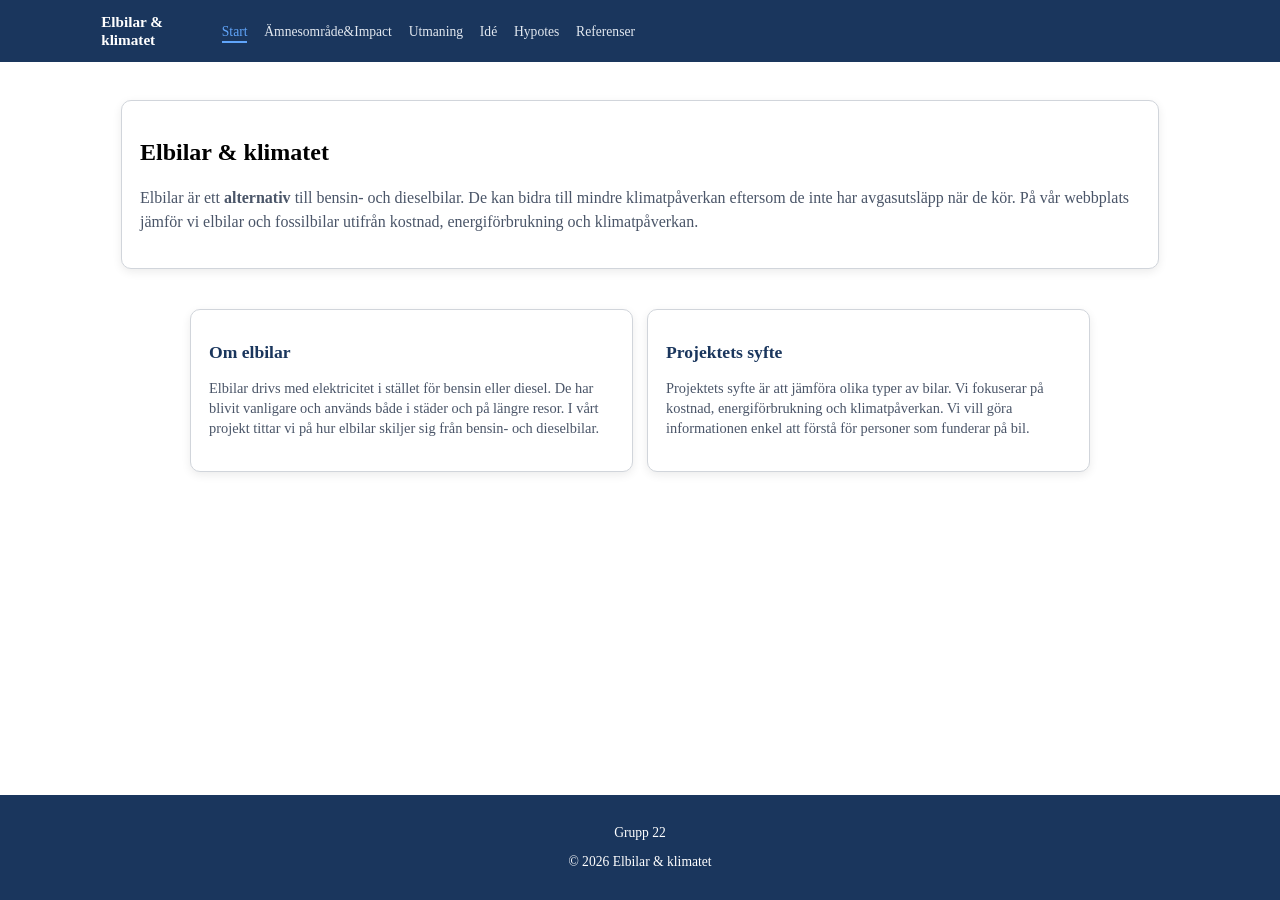
<file: index.html>
<!DOCTYPE html>
<html lang="sv">

<head>
    <meta charset="UTF-8">
    <meta name="viewport" content="width=device-width, initial-scale=1.0">
    <title>Elbilar &amp; klimatet</title>
    <link rel="stylesheet" href="style.css">
</head>

<body>

<header>
    <nav> 

        <a class="logo" href="index.html">Elbilar &amp; klimatet</a>

        <div class="nav-links">
         <a href="index.html" class="active">Start</a>
         <a href="amnesomrade.html">Ämnesområde&Impact</a> 
         <a href="utmaningar.html">Utmaning</a>
         <a href="ide.html">Idé</a>
          <a href="hypotes.html">Hypotes</a> 
        <a href="references.html">Referenser</a>
        </div> 
 
    </nav>
</header>  

 
<main>

   <section class="idea-section">

    <div class="card idea-box">
        <h1>Elbilar &amp; klimatet</h1>

        <p>
        Elbilar är ett <strong>alternativ</strong> till bensin- och dieselbilar. De kan bidra till mindre klimatpåverkan eftersom de inte har avgasutsläpp när de kör. På vår webbplats jämför vi elbilar och fossilbilar utifrån kostnad, energiförbrukning och klimatpåverkan.
        </p>
    </div> 

</section> 

   <section class="card-grid"> 
    <div class="card">
    <h2>Om elbilar</h2>
    <p>
        Elbilar drivs med elektricitet i stället för bensin eller diesel. De har blivit vanligare och används både i städer och på längre resor. I vårt projekt tittar vi på hur elbilar skiljer sig från bensin- och dieselbilar.
    </p>
</div>

<div class="card">
    <h2>Projektets syfte</h2>
    <p>
        Projektets syfte är att jämföra olika typer av bilar. Vi fokuserar på kostnad, energiförbrukning och klimatpåverkan. Vi vill göra informationen enkel att förstå för personer som funderar på bil.
    </p>
</div> 
   </section>
</main>

<footer>

    <p> Grupp 22 </p> 
    
    <p>&copy; 2026 Elbilar &amp; klimatet</p>
  
</footer>
</file>
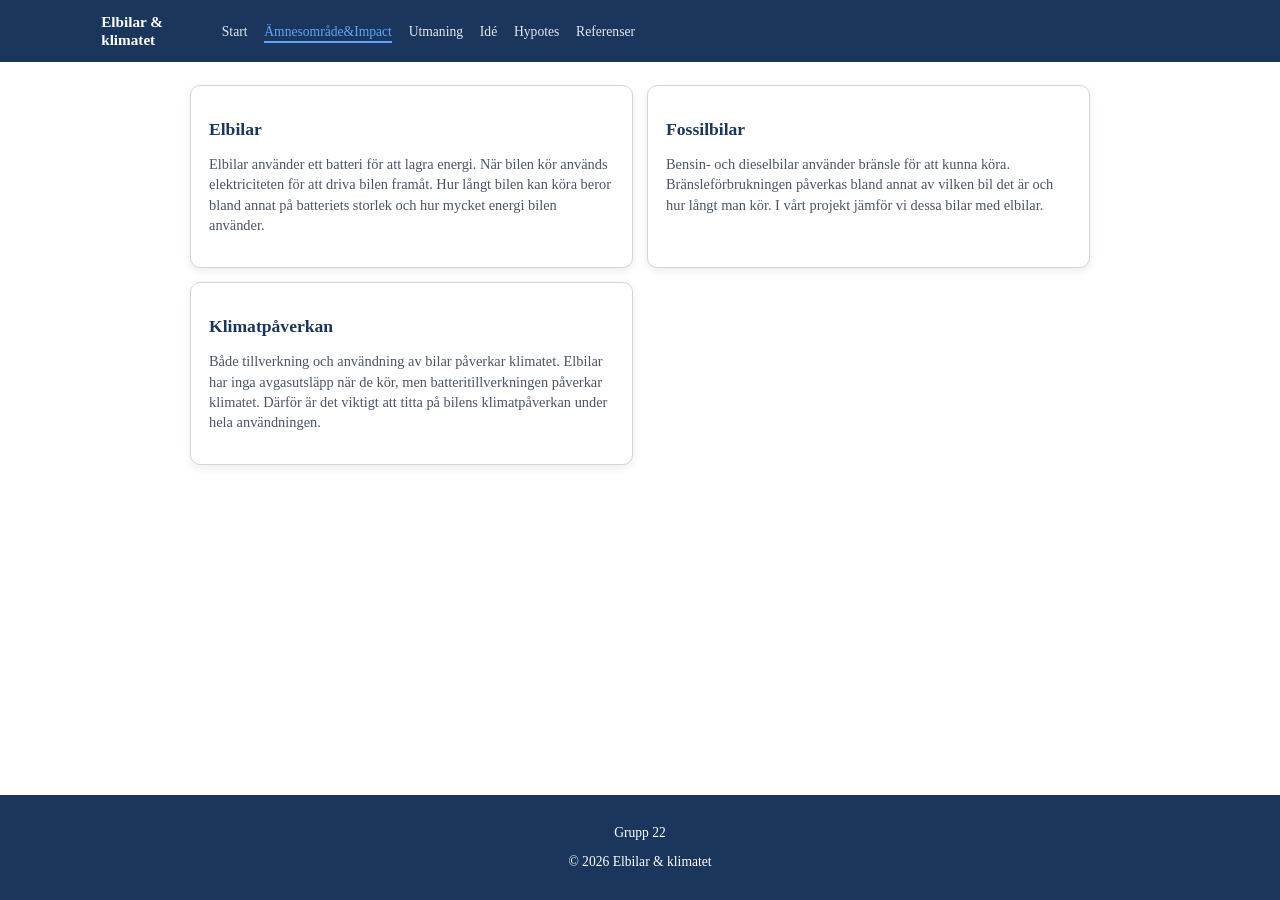
<file: amnesomrade.html>
<!DOCTYPE html>
<html lang="sv">

<head>
    <meta charset="UTF-8">
    <meta name="viewport" content="width=device-width, initial-scale=1.0">
    <title>Ämnesområde - Elbilar &amp; klimatet</title>
    <link rel="stylesheet" href="style.css">
</head>

<body>

<header>
    <nav>
        <a class="logo" href="index.html">Elbilar &amp; klimatet</a>

        <div class="nav-links">
            <a href="index.html">Start</a>
            <a href="amnesomrade.html" class="active">Ämnesområde&Impact</a>
            <a href="utmaningar.html">Utmaning</a>  
            <a href="ide.html">Idé</a>
            <a href="hypotes.html">Hypotes</a> 
            <a href="references.html">Referenser</a>  
        </div>
    </nav>
</header> 

<main>

    <section class="card-grid">

        <div class="card">
            <h2>Elbilar</h2>
            <p>
                Elbilar använder ett batteri för att lagra energi. När bilen kör används elektriciteten för att driva bilen framåt. Hur långt bilen kan köra beror bland annat på batteriets storlek och hur mycket energi bilen använder.
            </p> 
        </div>

        <div class="card">
            <h2>Fossilbilar</h2>
            <p>
               

Bensin- och dieselbilar använder bränsle för att kunna köra. Bränsleförbrukningen påverkas bland annat av vilken bil det är och hur långt man kör. I vårt projekt jämför vi dessa bilar med elbilar.
            </p>
        </div>
        
        <div class="card">
    <h2>Klimatpåverkan</h2>
    <p>
        Både tillverkning och användning av bilar påverkar klimatet.
        Elbilar har inga avgasutsläpp när de kör, men batteritillverkningen påverkar klimatet.
        Därför är det viktigt att titta på bilens klimatpåverkan under hela användningen.
    </p>
</div>

    </section>

</main>   
<footer>
    <p>Grupp 22</p>
    <p>&copy; 2026 Elbilar &amp; klimatet</p> 
</footer>
</file>
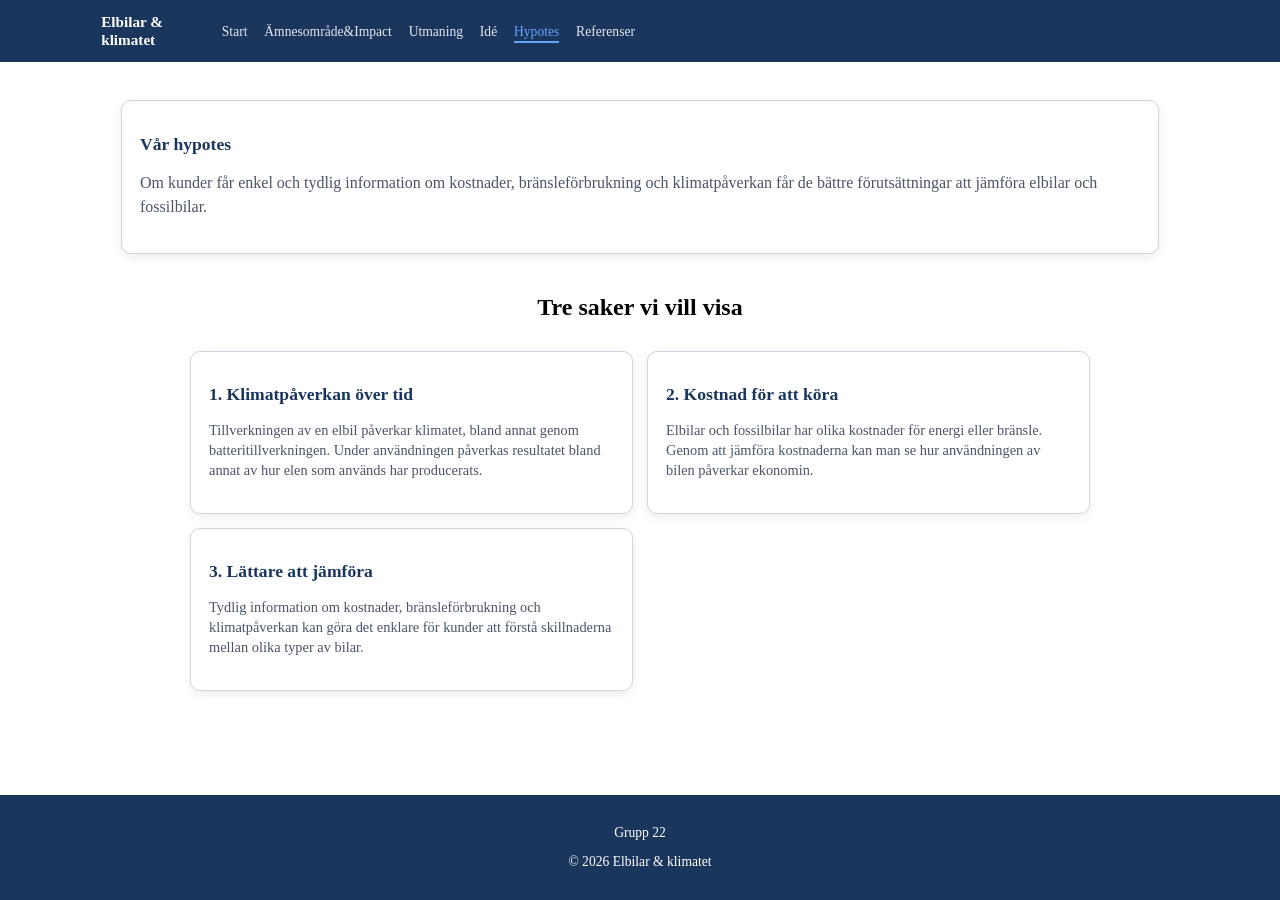
<file: hypotes.html>
<!DOCTYPE html>
<html lang="sv">

<head>
    <meta charset="UTF-8">
    <meta name="viewport" content="width=device-width, initial-scale=1.0">
    <title>Hypotes - Elbilar &amp; klimatet</title>
    <link rel="stylesheet" href="style.css">
</head>

<body>

<header>
    <nav>

        <a class="logo" href="index.html">Elbilar &amp; klimatet</a>

        <div class="nav-links">
            <a href="index.html">Start</a>
           <a href="amnesomrade.html">Ämnesområde&Impact</a> 
            <a href="utmaningar.html">Utmaning</a>
            <a href="ide.html">Idé</a>
            <a href="hypotes.html" class="active">Hypotes</a> 
            <a href="references.html">Referenser</a>  
        </div>
    </nav>
</header>

<main>

    <section class="idea-section">

        <div class="card idea-box">
            <h2>Vår hypotes</h2>
            <p>
                Om kunder får enkel och tydlig information om kostnader,
                bränsleförbrukning och klimatpåverkan får de bättre
                förutsättningar att jämföra elbilar och fossilbilar.
            </p>
        </div>

    </section>

    <section class="content">

        <h2>Tre saker vi vill visa</h2>

    </section>

    <section class="card-grid">

        <div class="card">
            <h2>1. Klimatpåverkan över tid</h2>
            <p>
                Tillverkningen av en elbil påverkar klimatet, bland annat
                genom batteritillverkningen. Under användningen påverkas
                resultatet bland annat av hur elen som används har producerats.
            </p>
        </div>

        <div class="card">
            <h2>2. Kostnad för att köra</h2>
            <p>
                Elbilar och fossilbilar har olika kostnader för energi eller
                bränsle. Genom att jämföra kostnaderna kan man se hur
                användningen av bilen påverkar ekonomin.
            </p>
        </div>

        <div class="card">
            <h2>3. Lättare att jämföra</h2>
            <p>
                Tydlig information om kostnader, bränsleförbrukning och
                klimatpåverkan kan göra det enklare för kunder att förstå
                skillnaderna mellan olika typer av bilar.
            </p>
        </div>

    </section>

</main>

<footer>
    <p>Grupp 22</p>
  <p>&copy; 2026 Elbilar &amp; klimatet</p>
</footer>
 
</body>
</html>
</file>
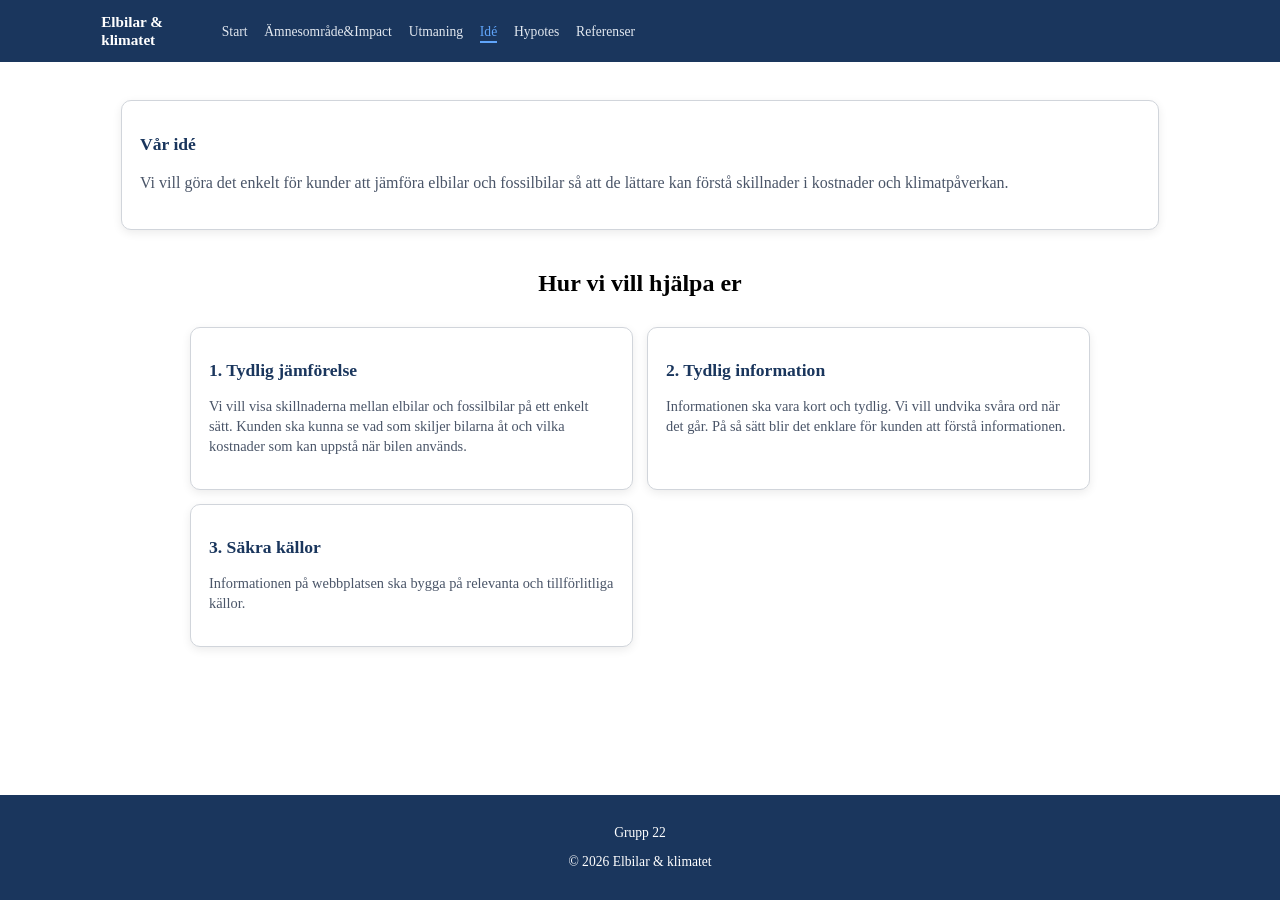
<file: ide.html>
<!DOCTYPE html>
<html lang="sv">

<head>
    <meta charset="UTF-8">
    <meta name="viewport" content="width=device-width, initial-scale=1.0">
    <title>Idé - Elbilar &amp; klimatet</title>
    <link rel="stylesheet" href="style.css">
</head>

<body>

<header class="header">  
    <nav>

        <a class="logo" href="index.html">Elbilar &amp; klimatet</a>

        <div class="nav-links">
            <a href="index.html">Start</a>
           <a href="amnesomrade.html">Ämnesområde&Impact</a> 
            <a href="utmaningar.html">Utmaning</a>
            <a href="ide.html" class="active">Idé</a>
            <a href="hypotes.html">Hypotes</a> 
            <a href="references.html">Referenser</a>
        </div>  

    </nav>
</header>

<main>

    <section class="idea-section">

        <div class="card idea-box"> 
            <h2>Vår idé</h2>
            <p>
                Vi vill göra det enkelt för kunder att jämföra elbilar
                och fossilbilar så att de lättare kan förstå skillnader
                i kostnader och klimatpåverkan.
            </p>
        </div>

    </section>

    <section class="content">

        <h2>Hur vi vill hjälpa er</h2>

    </section>

    <section class="card-grid">

        <div class="card">
            <h2>1. Tydlig jämförelse</h2>
            <p>
                Vi vill visa skillnaderna mellan elbilar och fossilbilar på ett enkelt sätt. Kunden ska kunna se vad som skiljer bilarna åt och vilka kostnader som kan uppstå när bilen används.
            </p>
        </div>

        <div class="card">
            <h2>2. Tydlig information</h2>
            <p>
                Informationen ska vara kort och tydlig. Vi vill undvika svåra ord när det går. På så sätt blir det enklare för kunden att förstå informationen.
            </p>
        </div>

        <div class="card">
            <h2>3. Säkra källor</h2>
            <p>
                Informationen på webbplatsen ska bygga på relevanta
                och tillförlitliga källor.
            </p>
        </div>

    </section>

</main>
<footer>
    <p>Grupp 22</p>
    <p>&copy; 2026 Elbilar &amp; klimatet</p>
</footer>
</file>
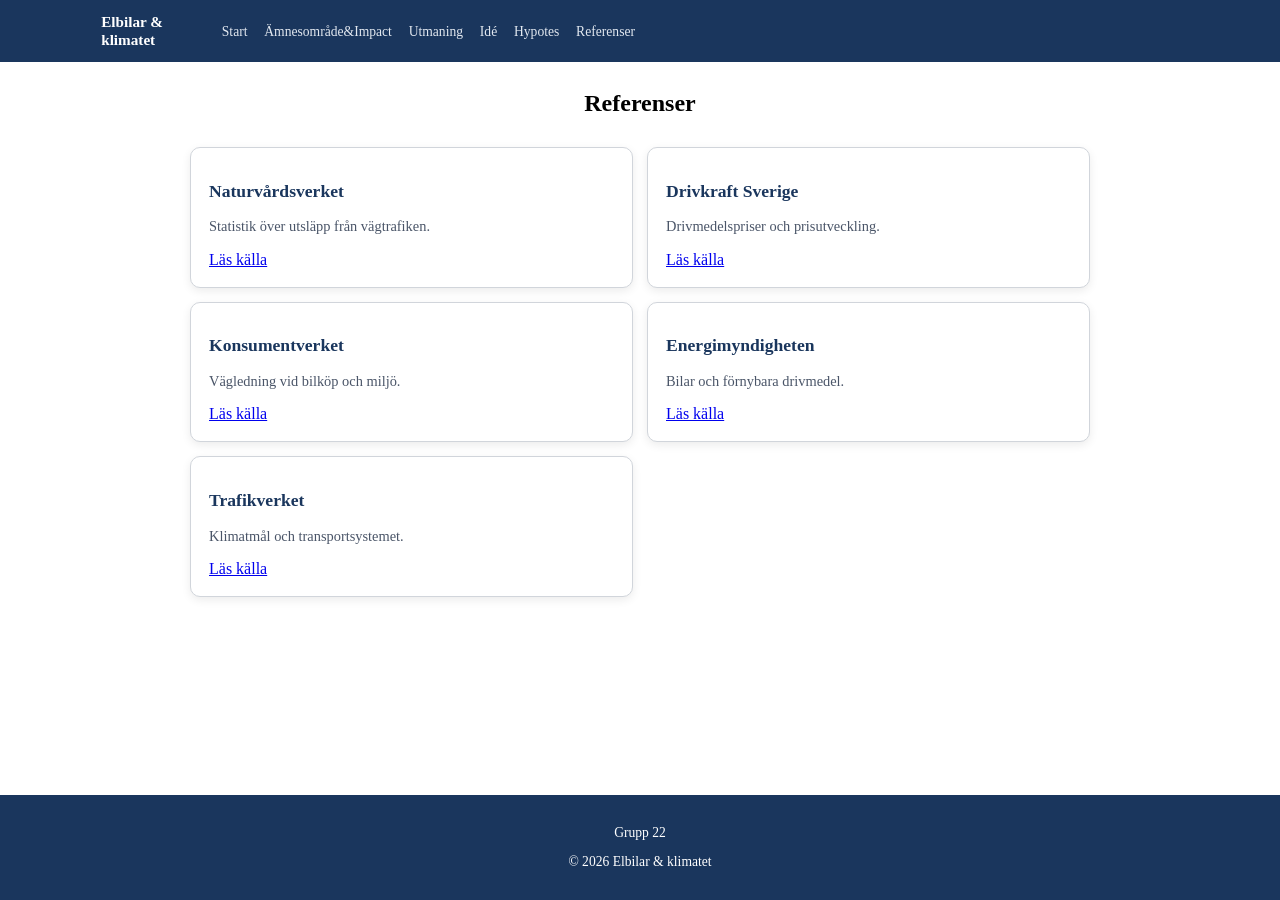
<file: references.html>
<!DOCTYPE html>
<html lang="sv">

<head>
    <meta charset="UTF-8">
    <meta name="viewport" content="width=device-width, initial-scale=1.0">
    <title>Referenser - Elbilar &amp; klimatet</title>
    <link rel="stylesheet" href="style.css">
</head>

<body>

<header> 
    <nav>

        <a class="logo" href="index.html">Elbilar &amp; klimatet</a>

       <div class="nav-links">
    <a href="index.html">Start</a>
    <a href="amnesomrade.html">Ämnesområde&Impact</a>
    <a href="utmaningar.html">Utmaning</a>
    <a href="ide.html">Idé</a>
    <a href="hypotes.html">Hypotes</a>
    <a href="references.html">Referenser</a>    
</div> 

    </nav>
</header>

<main> 

    <section class="content">
        <h1>Referenser</h1>
    </section>

    <section class="card-grid">

        <div class="card">
            <h2>Naturvårdsverket</h2>
            <p>
                Statistik över utsläpp från vägtrafiken.
            </p>
            <a href="https://www.naturvardsverket.se/data-och-statistik/klimat/vaxthusgaser-utslapp-fran-inrikes-transporter/">
                Läs källa
            </a>
        </div>

        <div class="card">
            <h2>Drivkraft Sverige</h2>
            <p>
                Drivmedelspriser och prisutveckling.
            </p>
            <a href="https://drivkraftsverige.se/fakta-statistik/priser/">
                Läs källa
            </a>
        </div>

        <div class="card">
            <h2>Konsumentverket</h2>
            <p>
                Vägledning vid bilköp och miljö.
            </p>
            <a href="https://www.konsumentverket.se/omrade/bil-och-miljo/">
                Läs källa
            </a>
        </div>

        <div class="card">
            <h2>Energimyndigheten</h2>
            <p>
                Bilar och förnybara drivmedel.
            </p>
            <a href="https://www.energimyndigheten.se/">
                Läs källa
            </a>
        </div>

        <div class="card">
            <h2>Trafikverket</h2>
            <p> 
                Klimatmål och transportsystemet.
            </p>
            <a href="https://www.trafikverket.se/om-oss/skydda-klimat-miljo-och-halsa-i-vart-arbete/">
                Läs källa
            </a>
        </div>

    </section>

</main>

<footer>
    <p>Grupp 22</p>
    <p>&copy; 2026 Elbilar &amp; klimatet</p>
</footer>

</body>
</html>
</file>
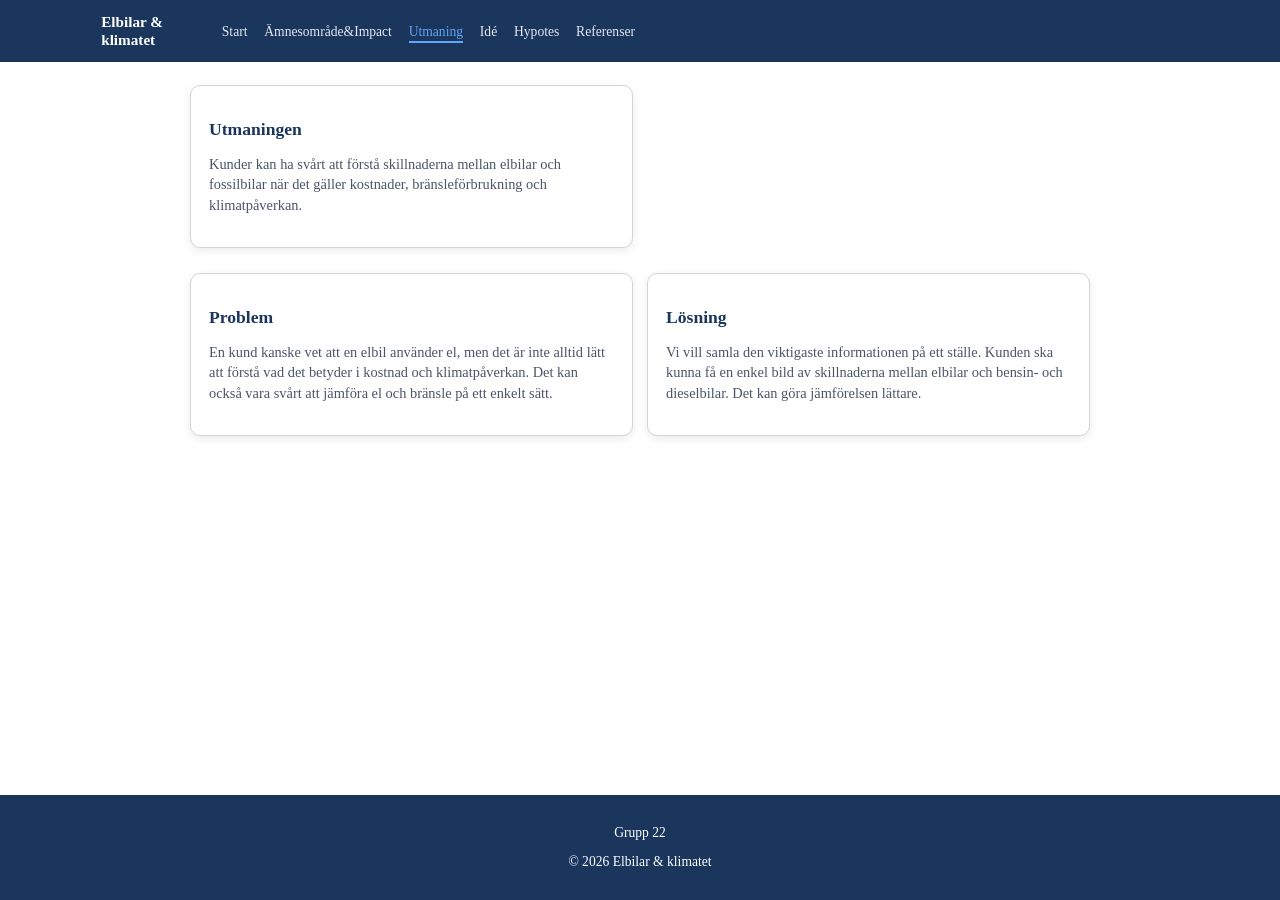
<file: utmaningar.html>
<!DOCTYPE html>
<html lang="sv">

<head>
    <meta charset="UTF-8">
    <meta name="viewport" content="width=device-width, initial-scale=1.0">
    <title>Utmaning - Elbilar &amp; klimatet</title>
    <link rel="stylesheet" href="style.css">
</head>  


<body>

<header>

<nav>
        <a class="logo" href="index.html">Elbilar &amp; klimatet</a>

        <div class="nav-links">
             <a href="index.html">Start</a>
           <a href="amnesomrade.html">Ämnesområde&Impact</a> 
           <a href="utmaningar.html" class="active">Utmaning</a> 
            <a href="ide.html">Idé</a>
            <a href="hypotes.html">Hypotes</a> 
            <a href="references.html">Referenser</a>
        </div> 

</nav> 
</header>

<main>

    <section class="card-grid">

        <div class="card">
            <h2>Utmaningen</h2>
            <p>
                Kunder kan ha svårt att förstå skillnaderna mellan elbilar
                och fossilbilar när det gäller kostnader, bränsleförbrukning
                och klimatpåverkan.
            </p>
        </div>

    </section>


    <section class="card-grid">
        <div class="card">
            <h2>Problem</h2>
        <p>
            En kund kanske vet att en elbil använder el, men det är inte alltid lätt att förstå vad det betyder i kostnad och klimatpåverkan. Det kan också vara svårt att jämföra el och bränsle på ett enkelt sätt.
        </p>
    </div>

    <div class="card">
        <h2>Lösning</h2>
        <p>
            Vi vill samla den viktigaste informationen på ett ställe. Kunden ska kunna få en enkel bild av skillnaderna mellan elbilar och bensin- och dieselbilar. Det kan göra jämförelsen lättare.
        </p>
    </div>

    </section>

</main> 

    <footer>
    <p>Grupp 22</p>
    <p>&copy; 2026 Elbilar &amp; klimatet</p>
</footer>
    
</body>
</html>
</file>
<file: style.css>
body {
    margin: 0;
    padding: 0;
}

header {
    background-color: #1a365d;
    color: #ffffff; 
    padding: 1.0rem 1.5rem; 
    position: fixed;        
    top: 0;
    left: 0;
    width: 100%;            
    z-index: 1000;
} 


main {
    margin-top: 60px !important; 
    flex: 1;
} 

nav {
    display: flex;
    justify-content: space-between;
    align-items: center;
    max-width: 1100px;
    margin: 0 auto;
}

.logo {
    color: #ffffff;
    font-size: 1rem;       
    font-weight: bold;
    text-decoration: none;
} 

.nav-links a {
    color: #e2e8f0;
    text-decoration: none;
    margin-left: 0.8rem;
    font-size: 1rem;      
    transition: color 0.2s ease;
}

.nav-links a:hover, 
.nav-links a.active {
    color: #60a5fa; 
    border-bottom: 2px solid #60a5fa;
    padding-bottom: 2px;
}  

 .card-grid {
    max-width: 900px;
    margin: 30px auto;
    padding: 0 20px;

    display: grid;
    grid-template-columns: repeat(2, 1fr);
    gap: 15px;
}

.card {
    padding: 18px;
    border: 1px solid #ccc;
    border-radius: 8px;
    background-color: white;
}

.card h2 {
    font-size: 1.2rem;
    color: #1a365d;
}

.card p {
    font-size: 0.9rem;
    line-height: 1.4;
    color: #4a5568;
}  

footer {
    background-color: #1a365d;
    color: #ffffff;
    text-align: center;
    padding: 20px;
    margin-top: 40px;
} 
body {
    margin: 0;
    min-height: 100vh;
    display: flex;
    flex-direction: column;
} 

.card-grid {
    max-width: 900px;
    margin: 40px auto;
    padding: 0 20px;
    display: grid;
    grid-template-columns: repeat(2, 1fr);
    gap: 20px;
}

.card {
    padding: 25px;
    background-color: #ffffff;
    border: 1px solid #d1d5db;
    border-radius: 12px;
    box-shadow: 0 3px 10px rgba(0, 0, 0, 0.08);
}

.content h2 {
    text-align: center;
} 

.idea-box {
    max-width: 1000px;
    margin: 40px auto;
    padding: 35px;
}

.idea-box p {
    font-size: 1.2rem;
    line-height: 1.7;
}

 @media (max-width: 900px) {

    header {
        padding: 0.9rem 1rem;
    }

} 
 
    nav-links {
        justify-content: center;
        gap: 0.6rem 0.8rem; 

    }    

    nav-links a { 
        font-size: 0.9rem;
    } 
    main {
        margin-top: 130px; 
        padding: 0 16px; 
    } 

    card-grid {
        grid-template-columns: 1fr; 
        max-width: 700px;
    } 

    idea-box {
        padding: 28px;
    } 
    

    @media  (max-width:600px) {
        
    } header {
        padding: 0.8rem 0.7em;
    } 

    .logo {
        font-size: 0.95rem; 
    } 
    .nav-links{
       width: 100%;
        gap: 0.45 0.7rem; 
    }   

    .nav-links a {
        font-size: 0.85rem; 
    } 

    main    {
        margin-top: 155px; 
        padding: 0 12px; 
    }  
    .card-grid {
        margin: 25px auto;
        gap: 14px;
    } 

    .card {
        padding: 18px;
        border-radius: 10px;
    } 

    .card h2 {
        font-size: 1.1rem; 
    }  

    card p {
        font-size: 0.9rem;  
        line-height: 1.5;
    }   

    footer {
        padding: 16px; 
        font-size: 0.85rem; 
    } 

    @media (max-width: 400px) {
        .logo {
            font-size: 0.85rem;
        } 

        .nav-links {
            gap: 0.35rem 0.55rem; 
        } 

        main {
            margin-top: 170px; 
            padding: 0 10px; 
        } 

        .card { 
            padding: 15px;  
        }  

        .card  h2 { 
        padding: 15px; 
        }   

        .card h2 { 
            font-size:1rem; 
        }    

        .card p { 
            font-size: 0.85rem; 
            
        } 
   idea-box {
            padding: 16px; 
        } 
    }   
    .idea-box p {
        font-size: 1rem; 
        line-height: 1.5;
    }  

    .content {
    text-align: center;
    max-width: 900px;
    margin: 30px auto;
}
</file>
